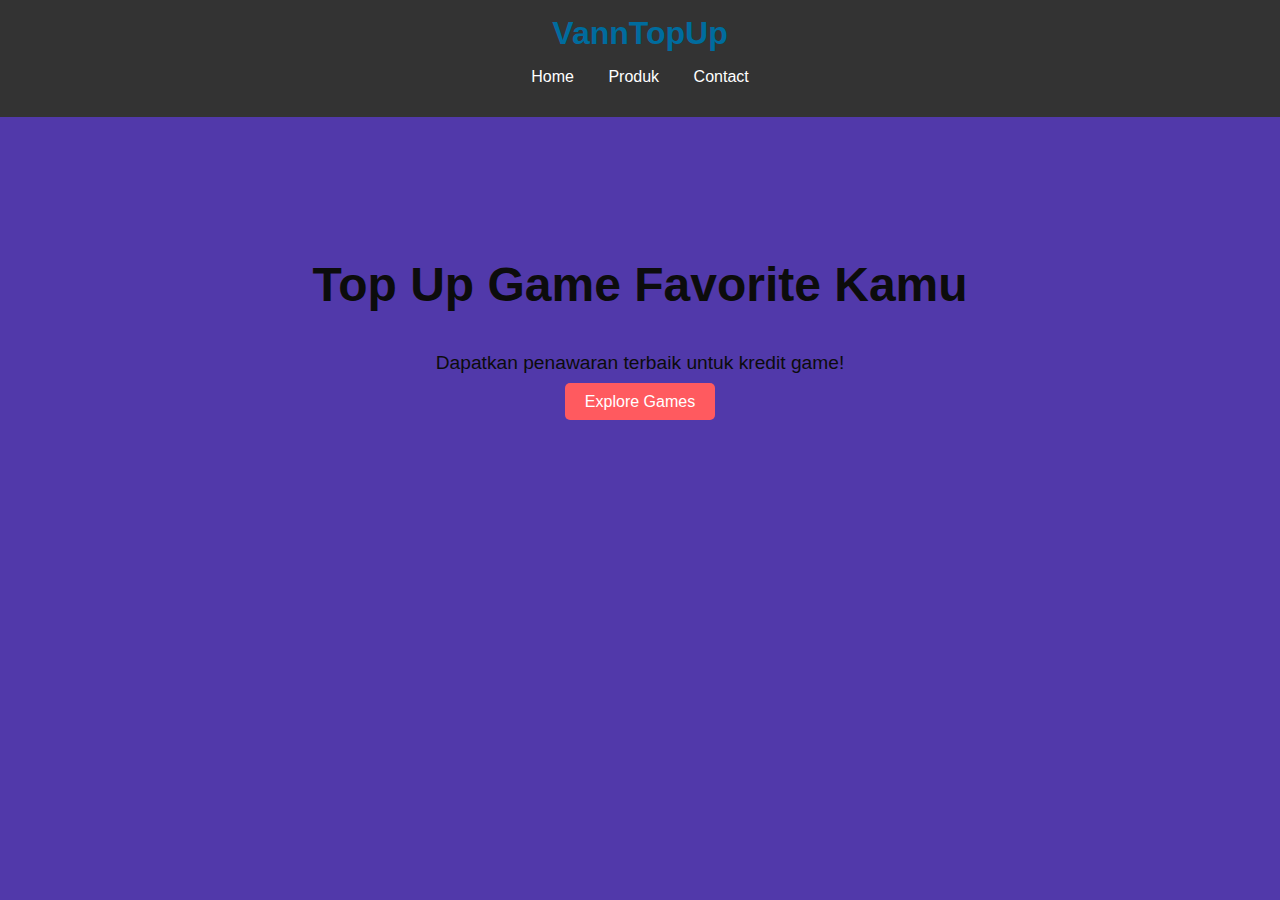
<file: index.html>
<!DOCTYPE html>
<html lang="en">

<head>
    <meta charset="UTF-8">
    <meta name="viewport" content="width=device-width, initial-scale=1.0">
    <title>Game Store</title>
    <link rel="stylesheet" href="styles.css">
</head>

<body>
    <header>
        <div class="logo">
            <h1>VannTopUp</h1>
        </div>
        <nav>
            <ul>
                <li><a href="index.html">Home</a></li>
                <li><a href="produk.html">Produk</a></li>
                <li><a href="contact">Contact</a></li>
            </ul>
        </nav>
    </header>

    <section class="banner" id="home">
        <h2>Top Up Game Favorite Kamu</h2>
        <p>Dapatkan penawaran terbaik untuk kredit game!</p>
        <a href="produk.html" class="btn">Explore Games</a>
    </section>
</body>

</html>
</file>
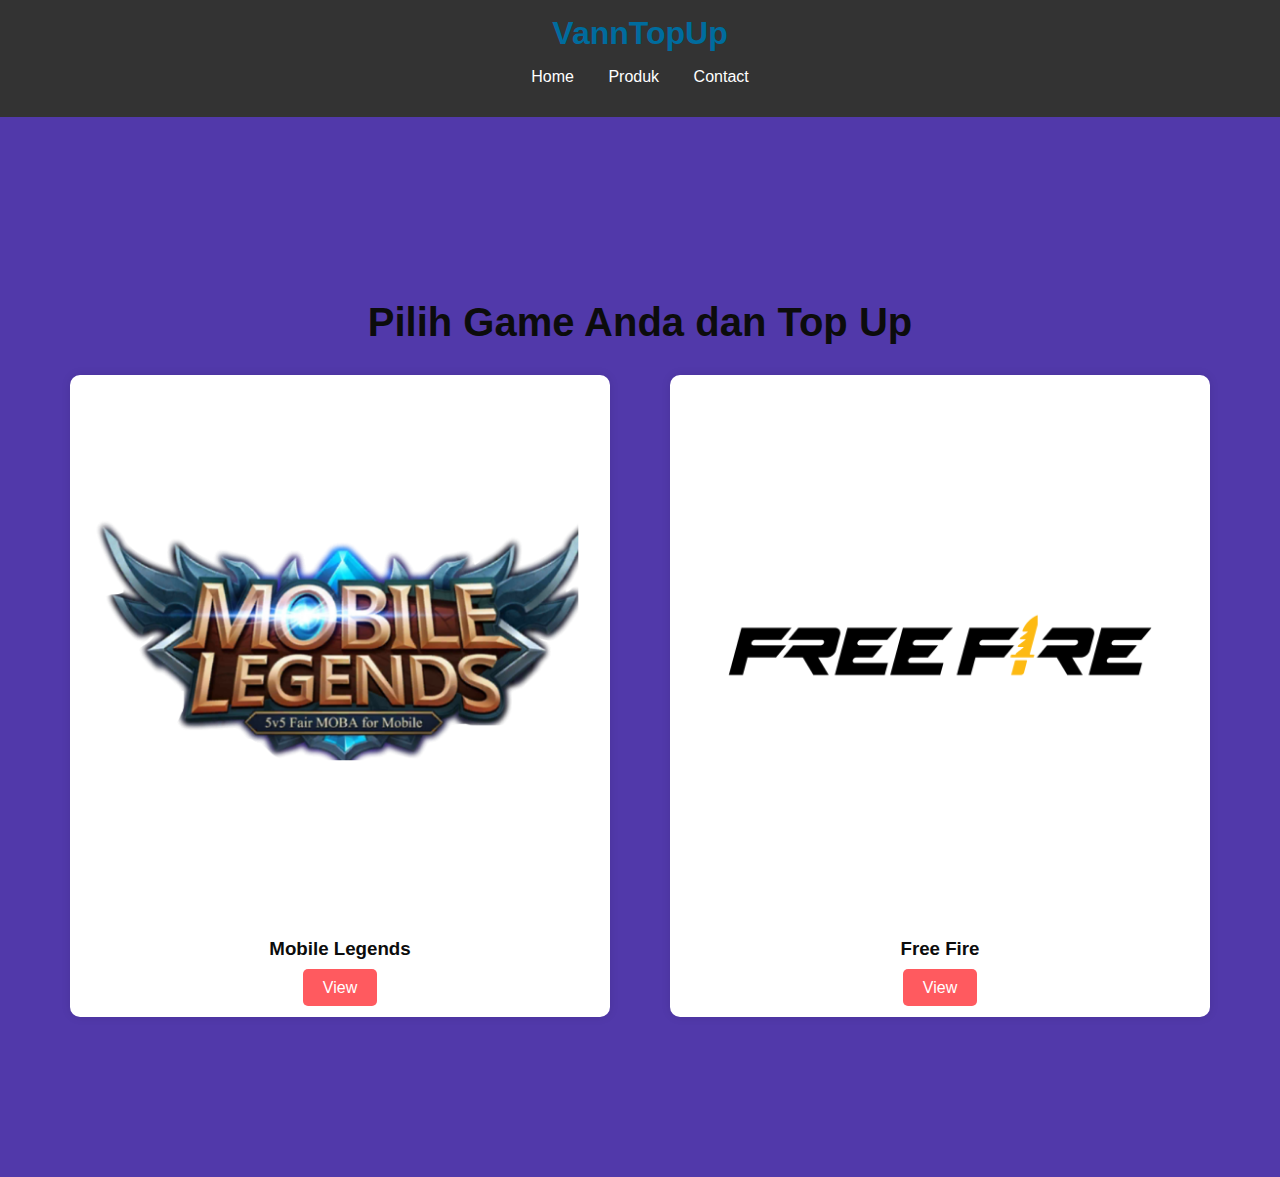
<file: produk.html>
<!DOCTYPE html>
<html lang="en">

<head>
    <meta charset="UTF-8">
    <meta name="viewport" content="width=device-width, initial-scale=1.0">
    <title>Game Produk Page</title>
    <link rel="stylesheet" href="styles.css">
</head>

<body>
    <header>
        <div class="logo">
            <h1>VannTopUp</h1>
        </div>
        <nav>
            <ul>
                <li><a href="index.html">Home</a></li>
                <li><a href="produk.html">Produk</a></li>
                <li><a href="#contact">Contact</a></li>
            </ul>
        </nav>
    </header>

    <section class="product-page">
        <section class="banner" id="home">
            <h2>Pilih Game Anda dan Top Up</h2>
            <div class="product-list">
                <!-- Game 1 -->
                <div class="product">
                    <img src="images/game1.png" alt="Game 1">
                    <h3>Mobile Legends</h3>
                    <a href="mobile-legends.html" class="btn">View</a>
                </div>

                <!-- Game 2 -->
                <div class="product">
                    <img src="images/game2.png" alt="Game 2">
                    <h3>Free Fire</h3>
                    <a href="free-fire.html" class="btn">View</a>
                </div>
            </div>
        </section>
</body>

</html>
</file>
<file: styles.css>
body {
    font-family: Arial, sans-serif;
    margin: 0;
    padding: 0;
    background-color: #5139aa;
}

header {
    background-color: #333;
    color: rgb(0, 108, 158);
    padding: 15px 0;
    text-align: center;
}

header .logo h1 {
    margin: 0;
}

header nav ul {
    list-style-type: none;
    padding: 0;
}

header nav ul li {
    display: inline;
    margin: 0 15px;
}

header nav ul li a {
    color: white;
    text-decoration: none;
}

.banner {
    color: rgb(12, 12, 12);
    padding: 100px 20px;
    text-align: center;
}

.banner h2 {
    font-size: 3em;
}

.banner p {
    font-size: 1.2em;
}

.banner .btn {
    background-color: #ff5a5f;
    color: white;
    padding: 10px 20px;
    text-decoration: none;
    border-radius: 5px;
}

.featured-games {
    padding: 50px 20px;
    text-align: center;
}

.featured-games h2 {
    font-size: 2.5em;
    margin-bottom: 20px;
}

.game-list {
    display: flex;
    justify-content: space-around;
    flex-wrap: wrap;
}

.game {
    background-color: white;
    padding: 20px;
    margin: 10px;
    border-radius: 10px;
    box-shadow: 0 0 10px rgba(0, 0, 0, 0.1);
    text-align: center;
    max-width: 300px;
}

.game img {
    max-width: 100%;
    border-radius: 10px;
}

.testimonials {
    padding: 50px 20px;
    background-color: #333;
    color: white;
    text-align: center;
}

.testimonials h2 {
    font-size: 2.5em;
    margin-bottom: 20px;
}

.testimonial-list {
    display: flex;
    justify-content: space-around;
    flex-wrap: wrap;
}

.testimonial {
    background-color: #444;
    padding: 20px;
    margin: 10px;
    border-radius: 10px;
    max-width: 300px;
}

footer {
    background-color: #333;
    color: white;
    text-align: center;
    padding: 10px 0;
    margin-top: 20px;
}

/* Produk Page */

.product-page {
    padding: 50px 20px;
    text-align: center;
}

.product-page h2 {
    font-size: 2.5em;
    margin-bottom: 20px;
}

.product-list {
    display: flex;
    justify-content: space-around;
    flex-wrap: wrap;
}

.product {
    background-color: white;
    padding: 20px;
    margin: 10px;
    border-radius: 10px;
    box-shadow: 0 0 10px rgba(0, 0, 0, 0.1);
    text-align: center;
    max-width: 300px;
}

.product img {
    max-width: 100%;
    border-radius: 50px;
}

.topup-form {
    margin-top: 20px;
}

.topup-form label {
    margin-right: 10px;
}

.topup-form input[type="radio"] {
    margin-right: 5px;
}

.topup-form .btn {
    display: block;
    background-color: #ff5a5f;
    color: white;
    padding: 10px 20px;
    text-decoration: none;
    border-radius: 5px;
    margin-top: 20px;
    cursor: pointer;
}

.topup-form .btn:hover {
    background-color: #e94e4e;
}

.product-page {
    padding: 50px 20px;
    text-align: center;
}

.product-page h2 {
    font-size: 2.5em;
    margin-bottom: 20px;
}

.product {
    background-color: white;
    padding: 20px;
    margin: 10px;
    border-radius: 10px;
    box-shadow: 0 0 10px rgba(0, 0, 0, 0.1);
    text-align: center;
    max-width: 500px;
    margin-left: auto;
    margin-right: auto;
}

.product img {
    max-width: 100%;
    border-radius: 10px;
    margin-bottom: 20px;
}

.topup-form {
    margin-top: 20px;
}

.topup-form label {
    display: block;
    margin-bottom: 10px;
}

.topup-form input[type="radio"] {
    margin-right: 10px;
}

.topup-form .btn {
    display: inline-block;
    background-color: #ff5a5f;
    color: white;
    padding: 10px 20px;
    text-decoration: none;
    border-radius: 5px;
    margin-top: 20px;
    cursor: pointer;
}

.topup-form .btn:hover {
    background-color: #e94e4e;
}

.product-page {
    padding: 50px 20px;
    text-align: center;
}

.product-page h2 {
    font-size: 2.5em;
    margin-bottom: 20px;
}

.product {
    background-color: white;
    padding: 20px;
    margin: 10px;
    border-radius: 10px;
    box-shadow: 0 0 10px rgba(0, 0, 0, 0.1);
    text-align: center;
    max-width: 500px;
    margin-left: auto;
    margin-right: auto;
}

.product img {
    max-width: 100%;
    border-radius: 10px;
    margin-bottom: 20px;
}

.topup-form {
    margin-top: 20px;
}

.topup-form label {
    display: block;
    margin-bottom: 10px;
}

.topup-form input[type="radio"] {
    margin-right: 10px;
}

.topup-form .btn {
    display: inline-block;
    background-color: #ff5a5f;
    color: white;
    padding: 10px 20px;
    text-decoration: none;
    border-radius: 5px;
    margin-top: 20px;
    cursor: pointer;
}

.topup-form .btn:hover {
    background-color: #e94e4e;
}

.product-page {
    padding: 50px 20px;
    text-align: center;
}

.product-page h2 {
    font-size: 2.5em;
    margin-bottom: 20px;
}

.product {
    background-color: white;
    padding: 20px;
    margin: 10px;
    border-radius: 10px;
    box-shadow: 0px 0px 10px rgba(0,0,0,0.1);
}

.product img {
    max-width: 100%;
    height: auto;
    margin-bottom: 20px;
}

.topup-form {
    text-align: left;
    margin: 0 auto;
    max-width: 400px;
}

.topup-form label {
    display: flex;
    align-items: center;
    font-size: 1.2em;
    margin-bottom: 10px;
}

.topup-form img {
    width: 30px;
    height: 30px;
    margin-right: 10px;
}

.btn {
    background-color: #4CAF50;
    color: white;
    padding: 10px 20px;
    margin-top: 20px;
    border: none;
    border-radius: 5px;
    cursor: pointer;
}

.btn:hover {
    background-color: #45a049;
}
</file>
